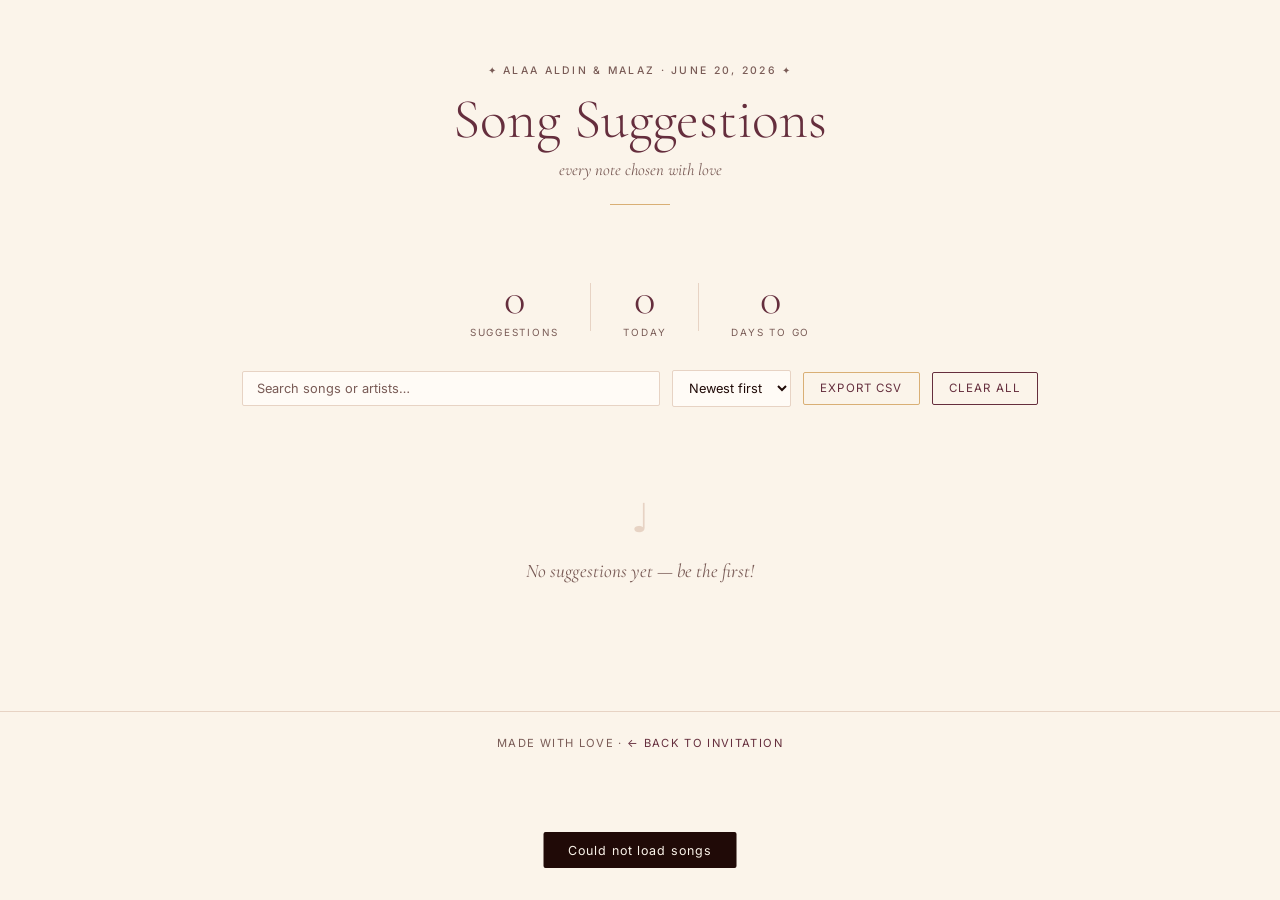
<file: responses.html>
<!DOCTYPE html>
<html lang="en">
<head>
  <meta charset="UTF-8" />
  <meta name="viewport" content="width=device-width, initial-scale=1.0" />
  <title>Song Suggestions · Alaa Aldin &amp; Malaz</title>
  <link rel="preconnect" href="https://fonts.googleapis.com" />
  <link rel="preconnect" href="https://fonts.gstatic.com" crossorigin />
  <link href="https://fonts.googleapis.com/css2?family=Cormorant+Garamond:ital,wght@0,300..700;1,300..700&family=Inter:wght@300;400;500&display=swap" rel="stylesheet" />
  <style>
    :root {
      --burgundy: oklch(0.38 0.08 5);
      --gold: oklch(0.78 0.09 75);
      --cream: oklch(0.97 0.015 75);
      --ink: oklch(0.18 0.04 30);
      --muted: oklch(0.5 0.04 30);
      --surface: oklch(0.99 0.008 75);
      --border: oklch(0.88 0.03 60);
      --rose-light: oklch(0.95 0.025 10);
    }

    *, *::before, *::after { box-sizing: border-box; margin: 0; padding: 0; }

    body {
      font-family: 'Inter', sans-serif;
      background: var(--cream);
      color: var(--ink);
      min-height: 100vh;
    }

    /* — Header — */
    .header {
      text-align: center;
      padding: 4rem 2rem 2.5rem;
      position: relative;
    }
    .header::after {
      content: '';
      display: block;
      width: 60px;
      height: 1px;
      background: var(--gold);
      margin: 1.5rem auto 0;
    }
    .header__eyebrow {
      font-family: 'Inter', sans-serif;
      font-size: 0.65rem;
      font-weight: 500;
      letter-spacing: 0.22em;
      text-transform: uppercase;
      color: var(--muted);
      margin-bottom: 0.75rem;
    }
    .header__title {
      font-family: 'Cormorant Garamond', serif;
      font-size: clamp(2.2rem, 6vw, 3.5rem);
      font-weight: 300;
      color: var(--burgundy);
      line-height: 1.1;
    }
    .header__sub {
      font-family: 'Cormorant Garamond', serif;
      font-size: 1.05rem;
      color: var(--muted);
      margin-top: 0.5rem;
      font-style: italic;
    }

    /* — Stats row — */
    .stats {
      display: flex;
      justify-content: center;
      gap: 2rem;
      padding: 2rem 1.5rem;
      flex-wrap: wrap;
    }
    .stat {
      text-align: center;
    }
    .stat__num {
      font-family: 'Cormorant Garamond', serif;
      font-size: 2.8rem;
      font-weight: 300;
      color: var(--burgundy);
      line-height: 1;
    }
    .stat__label {
      font-size: 0.62rem;
      letter-spacing: 0.18em;
      text-transform: uppercase;
      color: var(--muted);
      margin-top: 0.3rem;
    }
    .stat__divider {
      width: 1px;
      height: 48px;
      background: var(--border);
      align-self: center;
    }

    /* — Controls — */
    .controls {
      display: flex;
      align-items: center;
      gap: 0.75rem;
      padding: 0 2rem 1.5rem;
      max-width: 860px;
      margin: 0 auto;
      flex-wrap: wrap;
    }
    .controls__search {
      flex: 1;
      min-width: 180px;
      border: 1px solid var(--border);
      border-radius: 2px;
      padding: 0.55rem 0.9rem;
      font-family: 'Inter', sans-serif;
      font-size: 0.8rem;
      background: var(--surface);
      color: var(--ink);
      outline: none;
      transition: border-color 0.2s;
    }
    .controls__search:focus { border-color: var(--burgundy); }
    .controls__search::placeholder { color: var(--muted); }

    .controls__sort {
      border: 1px solid var(--border);
      border-radius: 2px;
      padding: 0.55rem 0.75rem;
      font-family: 'Inter', sans-serif;
      font-size: 0.8rem;
      background: var(--surface);
      color: var(--ink);
      outline: none;
      cursor: pointer;
    }

    .btn-clear {
      border: 1px solid var(--burgundy);
      background: transparent;
      color: var(--burgundy);
      font-family: 'Inter', sans-serif;
      font-size: 0.72rem;
      letter-spacing: 0.1em;
      text-transform: uppercase;
      padding: 0.55rem 1rem;
      border-radius: 2px;
      cursor: pointer;
      transition: background 0.2s, color 0.2s;
    }
    .btn-clear:hover { background: var(--burgundy); color: #fff; }

    /* — Grid — */
    .grid-wrap {
      max-width: 860px;
      margin: 0 auto;
      padding: 0 2rem 4rem;
    }
    .grid {
      display: grid;
      grid-template-columns: repeat(auto-fill, minmax(220px, 1fr));
      gap: 1rem;
    }

    /* — Card — */
    .card {
      background: var(--surface);
      border: 1px solid var(--border);
      border-radius: 2px;
      padding: 1.2rem 1.3rem 1rem;
      position: relative;
      transition: border-color 0.2s, transform 0.2s;
      animation: fadeUp 0.4s both;
    }
    .card:hover { border-color: var(--gold); transform: translateY(-2px); }
    @keyframes fadeUp {
      from { opacity: 0; transform: translateY(12px); }
      to   { opacity: 1; transform: translateY(0); }
    }

    .card__index {
      font-family: 'Cormorant Garamond', serif;
      font-size: 0.75rem;
      color: var(--gold);
      margin-bottom: 0.6rem;
      letter-spacing: 0.08em;
    }
    .card__song {
      font-family: 'Cormorant Garamond', serif;
      font-size: 1.25rem;
      font-weight: 400;
      color: var(--ink);
      line-height: 1.35;
      word-break: break-word;
    }
    .card__meta {
      display: flex;
      align-items: center;
      justify-content: space-between;
      margin-top: 0.8rem;
    }
    .card__time {
      font-size: 0.65rem;
      color: var(--muted);
      letter-spacing: 0.05em;
    }
    .card__del {
      background: none;
      border: none;
      cursor: pointer;
      color: var(--border);
      font-size: 1rem;
      line-height: 1;
      transition: color 0.2s;
      padding: 0;
    }
    .card__del:hover { color: var(--burgundy); }

    /* — Empty state — */
    .empty {
      text-align: center;
      padding: 4rem 2rem;
      grid-column: 1 / -1;
    }
    .empty__icon {
      font-family: 'Cormorant Garamond', serif;
      font-size: 2.5rem;
      color: var(--border);
      margin-bottom: 1rem;
    }
    .empty__text {
      font-family: 'Cormorant Garamond', serif;
      font-size: 1.2rem;
      color: var(--muted);
      font-style: italic;
    }

    /* — Toast — */
    .toast {
      position: fixed;
      bottom: 2rem;
      left: 50%;
      transform: translateX(-50%) translateY(80px);
      background: var(--ink);
      color: var(--cream);
      font-size: 0.78rem;
      letter-spacing: 0.08em;
      padding: 0.65rem 1.5rem;
      border-radius: 2px;
      transition: transform 0.3s ease;
      pointer-events: none;
      white-space: nowrap;
    }
    .toast.show { transform: translateX(-50%) translateY(0); }

    /* — Footer — */
    .footer {
      border-top: 1px solid var(--border);
      text-align: center;
      padding: 1.5rem;
      font-size: 0.7rem;
      letter-spacing: 0.12em;
      text-transform: uppercase;
      color: var(--muted);
    }
    .footer a { color: var(--burgundy); text-decoration: none; }

    /* — Export button — */
    .btn-export {
      border: 1px solid var(--gold);
      background: transparent;
      color: var(--burgundy);
      font-family: 'Inter', sans-serif;
      font-size: 0.72rem;
      letter-spacing: 0.1em;
      text-transform: uppercase;
      padding: 0.55rem 1rem;
      border-radius: 2px;
      cursor: pointer;
      transition: background 0.2s, color 0.2s;
    }
    .btn-export:hover { background: var(--gold); color: #fff; }

    /* — Confirm dialog — */
    .overlay {
      display: none;
      position: fixed;
      inset: 0;
      background: rgba(0,0,0,0.35);
      z-index: 100;
      align-items: center;
      justify-content: center;
    }
    .overlay.open { display: flex; }
    .dialog {
      background: var(--surface);
      border: 1px solid var(--border);
      border-radius: 2px;
      padding: 2rem 2.5rem;
      text-align: center;
      max-width: 320px;
    }
    .dialog__title {
      font-family: 'Cormorant Garamond', serif;
      font-size: 1.4rem;
      color: var(--burgundy);
      margin-bottom: 0.5rem;
    }
    .dialog__text {
      font-size: 0.82rem;
      color: var(--muted);
      margin-bottom: 1.5rem;
    }
    .dialog__btns { display: flex; gap: 0.75rem; justify-content: center; }
    .dialog__cancel {
      border: 1px solid var(--border);
      background: transparent;
      color: var(--muted);
      font-family: 'Inter', sans-serif;
      font-size: 0.75rem;
      letter-spacing: 0.08em;
      padding: 0.5rem 1.2rem;
      border-radius: 2px;
      cursor: pointer;
    }
    .dialog__confirm {
      border: 1px solid var(--burgundy);
      background: var(--burgundy);
      color: #fff;
      font-family: 'Inter', sans-serif;
      font-size: 0.75rem;
      letter-spacing: 0.08em;
      padding: 0.5rem 1.2rem;
      border-radius: 2px;
      cursor: pointer;
    }

    @media (max-width: 480px) {
      .header { padding: 3rem 1.25rem 2rem; }
      .grid-wrap { padding: 0 1.25rem 3rem; }
      .controls { padding: 0 1.25rem 1.25rem; }
      .stat__divider { display: none; }
    }
  </style>
</head>
<body>

  <!-- Delete confirm dialog -->
  <div class="overlay" id="overlay">
    <div class="dialog">
      <p class="dialog__title">Remove this song?</p>
      <p class="dialog__text">This action cannot be undone.</p>
      <div class="dialog__btns">
        <button class="dialog__cancel" id="cancel-del">keep it</button>
        <button class="dialog__confirm" id="confirm-del">remove</button>
      </div>
    </div>
  </div>

  <!-- Toast -->
  <div class="toast" id="toast"></div>

  <!-- Header -->
  <header class="header">
    <p class="header__eyebrow">✦ Alaa Aldin &amp; Malaz · June 20, 2026 ✦</p>
    <h1 class="header__title">Song Suggestions</h1>
    <p class="header__sub">every note chosen with love</p>
  </header>

  <!-- Stats -->
  <div class="stats">
    <div class="stat">
      <div class="stat__num" id="stat-total">0</div>
      <div class="stat__label">Suggestions</div>
    </div>
    <div class="stat__divider"></div>
    <div class="stat">
      <div class="stat__num" id="stat-today">0</div>
      <div class="stat__label">Today</div>
    </div>
    <div class="stat__divider"></div>
    <div class="stat">
      <div class="stat__num" id="stat-days">19</div>
      <div class="stat__label">Days to go</div>
    </div>
  </div>

  <!-- Controls -->
  <div class="controls">
    <input class="controls__search" id="search" type="search" placeholder="Search songs or artists…" />
    <select class="controls__sort" id="sort">
      <option value="newest">Newest first</option>
      <option value="oldest">Oldest first</option>
      <option value="alpha">A → Z</option>
    </select>
    <button class="btn-export" id="btn-export">Export CSV</button>
    <button class="btn-clear" id="btn-clear">Clear all</button>
  </div>

  <!-- Cards grid -->
  <div class="grid-wrap">
    <div class="grid" id="grid"></div>
  </div>

  <!-- Footer -->
  <footer class="footer">
    <p>made with love · <a href="index.html">← back to invitation</a></p>
  </footer>

  <script src="js/song-store.js"></script>
  <script>
    let songs = [];
    let pendingDeleteIndex = null;
    let isBusy = false;

    // ─── Load ───────────────────────────────────────────────────────────────────
    function normalizeSongs(value) {
      if (!Array.isArray(value)) return [];

      return value.reduce((list, item) => {
        const song = typeof item === 'string'
          ? item.trim()
          : item && typeof item.song === 'string'
            ? item.song.trim()
            : '';
        if (!song) return list;

        const timestamp = item && Number.isFinite(Number(item.timestamp))
          ? Number(item.timestamp)
          : Date.now();
        list.push({ song, timestamp });
        return list;
      }, []);
    }

    async function load() {
      if (isBusy || !window.SongStore) return;
      isBusy = true;
      try {
        const raw = await window.SongStore.list();
        songs = normalizeSongs(raw);
        updateStats();
        render();
      } catch (err) {
        console.error('Load failed:', err);
        showToast('Could not load songs');
      } finally {
        isBusy = false;
      }
    }

    async function refresh() {
      await load();
    }

    // ─── Stats ──────────────────────────────────────────────────────────────────
    function updateStats() {
      document.getElementById('stat-total').textContent = songs.length;

      const today = new Date();
      today.setHours(0,0,0,0);
      const todayCount = songs.filter(s => new Date(s.timestamp) >= today).length;
      document.getElementById('stat-today').textContent = todayCount;

      const wedding = new Date('2026-06-20T20:00:00');
      const now = new Date();
      const diff = Math.ceil((wedding - now) / 86400000);
      document.getElementById('stat-days').textContent = Math.max(0, diff);
    }

    // ─── Render ─────────────────────────────────────────────────────────────────
    function formatTime(ts) {
      if (!ts) return '';
      const d = new Date(ts);
      return d.toLocaleDateString('en-GB', { day: '2-digit', month: 'short', year: 'numeric' })
           + ' · '
           + d.toLocaleTimeString('en-GB', { hour: '2-digit', minute: '2-digit' });
    }

    function render() {
      const query = document.getElementById('search').value.toLowerCase().trim();
      const sort  = document.getElementById('sort').value;

      let filtered = songs.filter(s => s.song.toLowerCase().includes(query));

      if (sort === 'newest')  filtered.sort((a,b) => b.timestamp - a.timestamp);
      if (sort === 'oldest')  filtered.sort((a,b) => a.timestamp - b.timestamp);
      if (sort === 'alpha')   filtered.sort((a,b) => a.song.localeCompare(b.song));

      const grid = document.getElementById('grid');
      grid.innerHTML = '';

      if (filtered.length === 0) {
        grid.innerHTML = `
          <div class="empty">
            <div class="empty__icon">♩</div>
            <p class="empty__text">${query ? 'No songs match your search.' : 'No suggestions yet — be the first!'}</p>
          </div>`;
        return;
      }

      filtered.forEach((item, i) => {
        const card = document.createElement('div');
        card.className = 'card';
        card.style.animationDelay = Math.min(i * 0.04, 0.4) + 's';

        // Find original index for deletion
        const origIdx = songs.indexOf(item);

        card.innerHTML = `
          <div class="card__index">${String(i + 1).padStart(2, '0')}</div>
          <div class="card__song">${escHtml(item.song)}</div>
          <div class="card__meta">
            <span class="card__time">${formatTime(item.timestamp)}</span>
            <button class="card__del" data-idx="${origIdx}" title="Remove">✕</button>
          </div>`;
        grid.appendChild(card);
      });

      // Delete buttons
      grid.querySelectorAll('.card__del').forEach(btn => {
        btn.addEventListener('click', () => {
          pendingDeleteIndex = parseInt(btn.dataset.idx);
          document.getElementById('overlay').classList.add('open');
        });
      });
    }

    function escHtml(s) {
      return String(s).replace(/&/g,'&amp;').replace(/</g,'&lt;').replace(/>/g,'&gt;').replace(/"/g,'&quot;');
    }

    function closeDialog() {
      document.getElementById('overlay').classList.remove('open');
      pendingDeleteIndex = null;
    }

    // ─── Events ─────────────────────────────────────────────────────────────────
    document.getElementById('search').addEventListener('input', render);
    document.getElementById('sort').addEventListener('change', render);

    // Delete dialog
    document.getElementById('cancel-del').addEventListener('click', () => {
      closeDialog();
    });
    document.getElementById('confirm-del').addEventListener('click', async () => {
      if (pendingDeleteIndex === 'all') {
        if (!window.SongStore) return closeDialog();
        try {
          await window.SongStore.clear();
          songs = [];
          refresh();
          showToast('All suggestions cleared');
        } catch (e) {
          showToast('Failed to clear');
        }
        closeDialog();
        return;
      }

      if (Number.isInteger(pendingDeleteIndex) && pendingDeleteIndex >= 0) {
        if (!window.SongStore) return closeDialog();
        try {
          await window.SongStore.remove(pendingDeleteIndex);
          songs.splice(pendingDeleteIndex, 1);
          refresh();
          showToast('Song removed');
        } catch(e) {
           showToast('Failed to remove');
        }
      }
      closeDialog();
    });

    // Clear all
    document.getElementById('btn-clear').addEventListener('click', () => {
      if (songs.length === 0) return;
      pendingDeleteIndex = 'all';
      document.getElementById('overlay').classList.add('open');
    });

    // Export CSV
    document.getElementById('btn-export').addEventListener('click', () => {
      if (songs.length === 0) { showToast('Nothing to export'); return; }
      const rows = [['#', 'Song / Artist', 'Submitted at']];
      songs.forEach((s, i) => {
        rows.push([i + 1, s.song, s.timestamp ? new Date(s.timestamp).toISOString() : '']);
      });
      const csv = rows.map(r => r.map(c => `"${String(c).replace(/"/g,'""')}"`).join(',')).join('\n');
      const blob = new Blob([csv], { type: 'text/csv' });
      const url  = URL.createObjectURL(blob);
      const a    = document.createElement('a');
      a.href = url; a.download = 'song-suggestions.csv'; a.click();
      URL.revokeObjectURL(url);
      showToast('CSV downloaded');
    });

    // ─── Toast ───────────────────────────────────────────────────────────────────
    let toastTimer;
    function showToast(msg) {
      const t = document.getElementById('toast');
      t.textContent = msg;
      t.classList.add('show');
      clearTimeout(toastTimer);
      toastTimer = setTimeout(() => t.classList.remove('show'), 2500);
    }

    // ─── Poll for live updates ────────────────────────────────────────────────
    // Re-renders automatically if a guest submits on another tab
    setInterval(() => {
      load();
    }, 10000);

    // ─── Init ────────────────────────────────────────────────────────────────────
    load();
    updateStats();
    render();
  </script>
</body>
</html>
</file>
